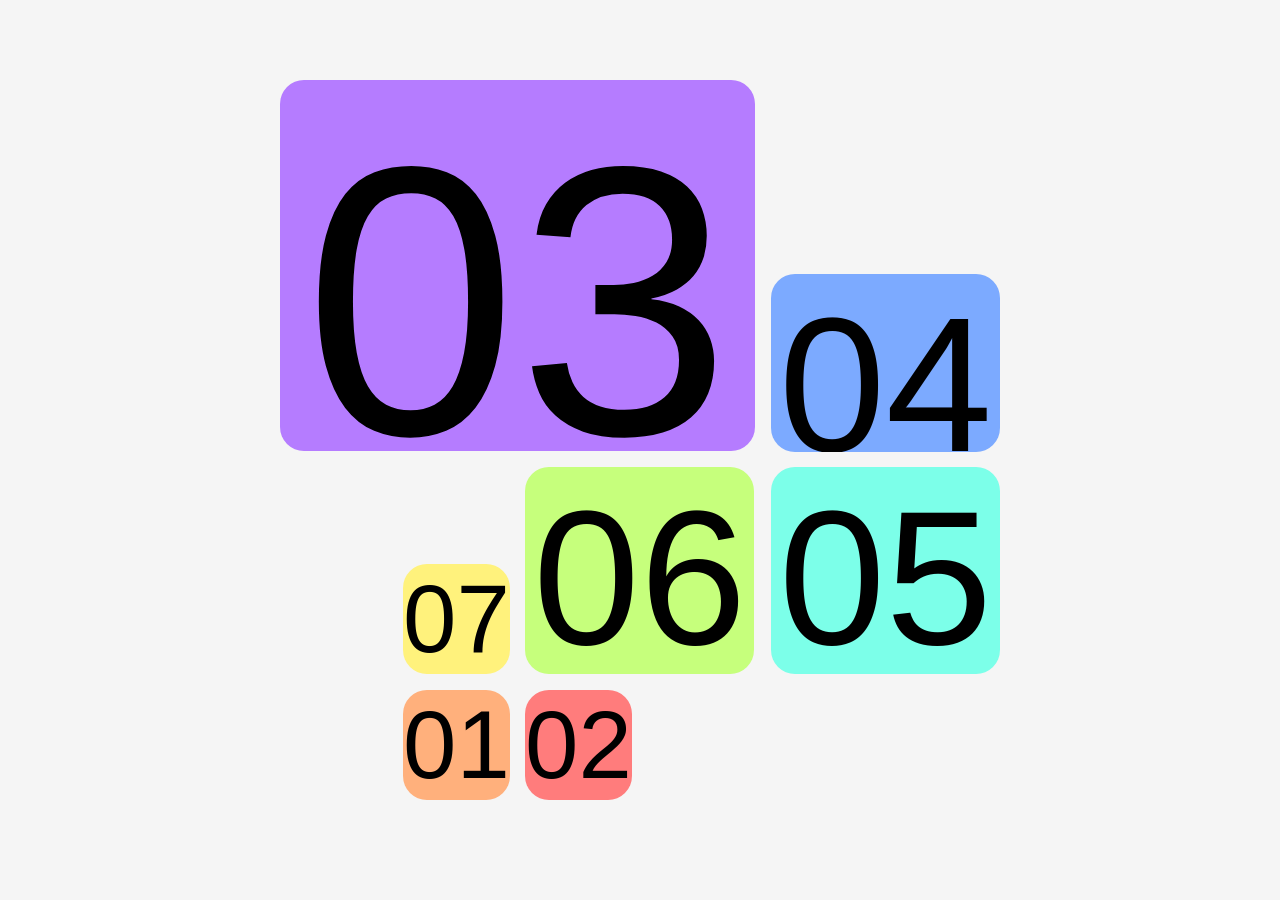
<file: box-3.html>
<!doctype html>
<html lang="en-ZA">
  <head>
    <meta charset="UTF-8" />
    <meta name="viewport" content="width=device-width, initial-scale=1.0" />
    <title>Carousel Three</title>
    <link rel="stylesheet" href="main.css" />
  </head>
  <body>
    <main>
      <div id="box-1"><a href="index.html">03</a></div>
      <div id="box-2"><a href="box-4.html">04</a></div>
      <div id="box-3"><a href="box-5.html">05</a></div>
      <div id="box-4"><a href="box-6.html">06</a></div>
      <div id="box-5"><a href="box-7.html">07</a></div>
      <div id="box-6"><a href="box-1.html">01</a></div>
      <div id="box-7"><a href="box-2.html">02</a></div>
    </main>
  </body>
</html>
</file>
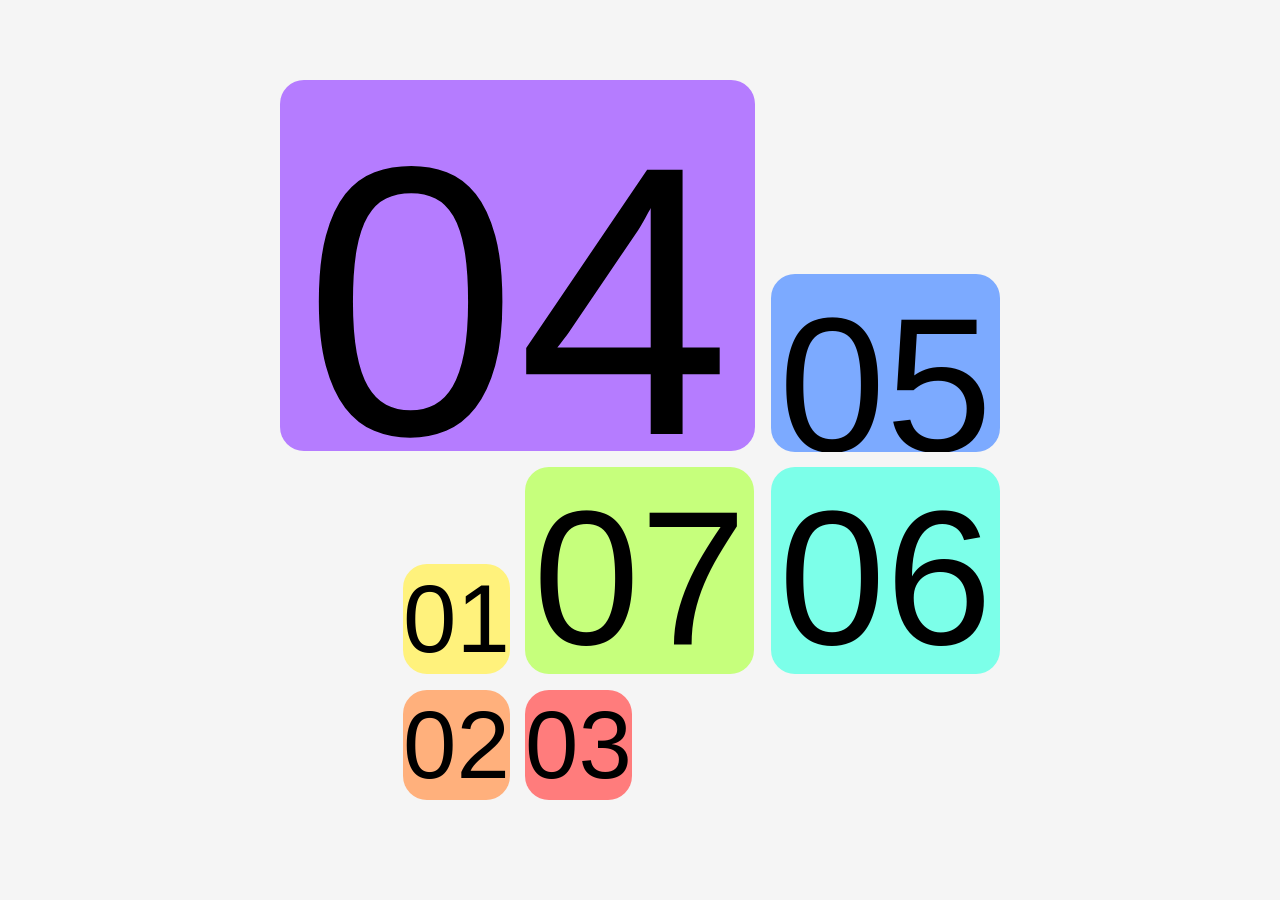
<file: box-4.html>
<!doctype html>
<html lang="en-ZA">
  <head>
    <meta charset="UTF-8" />
    <meta name="viewport" content="width=device-width, initial-scale=1.0" />
    <title>Carousel Four</title>
    <link rel="stylesheet" href="main.css" />
  </head>
  <body>
    <main>
      <div id="box-1"><a href="index.html">04</a></div>
      <div id="box-2"><a href="box-5.html">05</a></div>
      <div id="box-3"><a href="box-6.html">06</a></div>
      <div id="box-4"><a href="box-7.html">07</a></div>
      <div id="box-5"><a href="box-1.html">01</a></div>
      <div id="box-6"><a href="box-2.html">02</a></div>
      <div id="box-7"><a href="box-3.html">03</a></div>
    </main>
  </body>
</html>
</file>
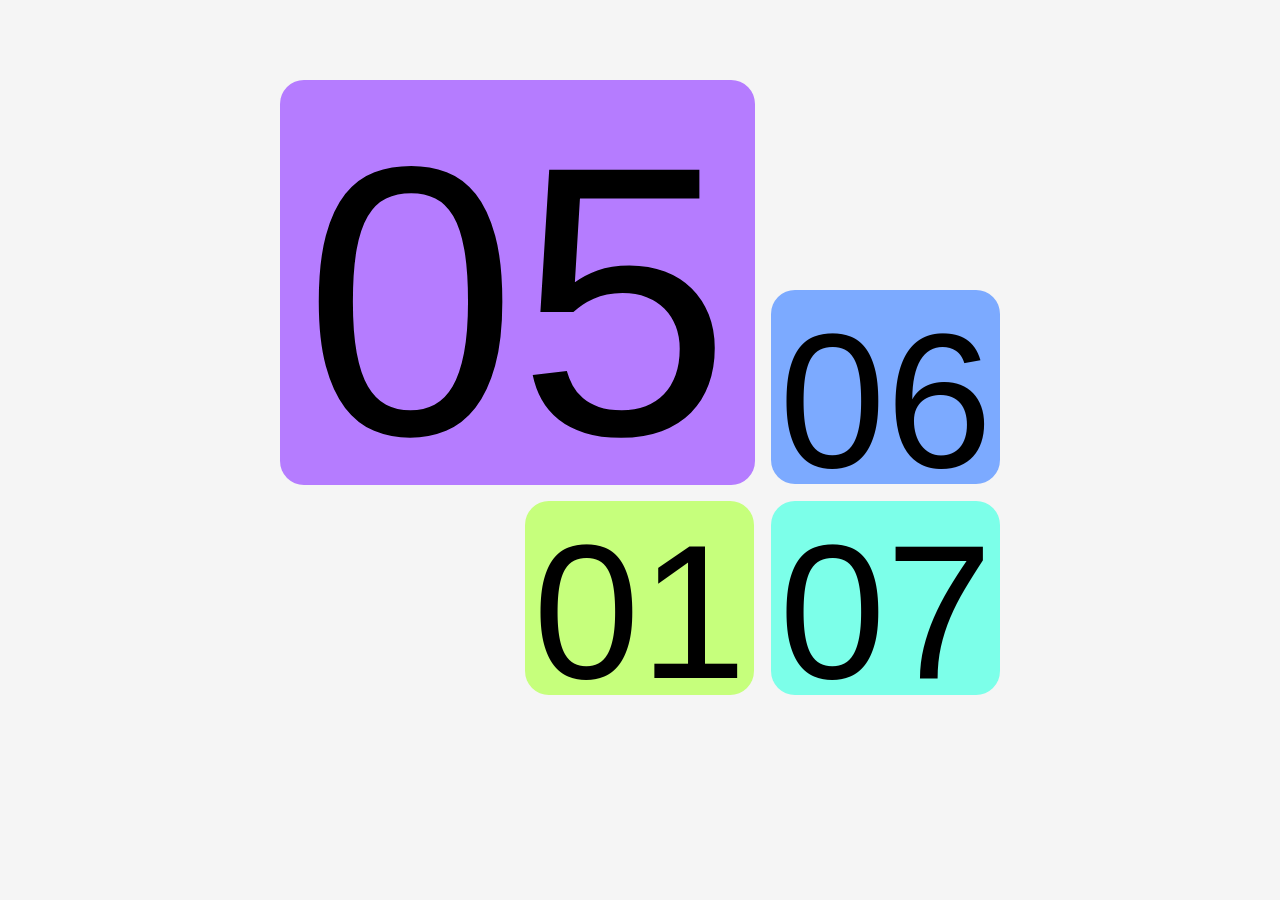
<file: box-5.html>
<!doctype html>
<html lang="en-ZA">
  <head>
    <meta charset="UTF-8" />
    <meta name="viewport" content="width=device-width, initial-scale=1.0" />
    <title>Carousel Five</title>
    <link rel="stylesheet" href="main.css" />
  </head>
  <body>
    <main>
      <div id="box-1"><a href="index.html">05</a></div>
      <div id="box-2"><a href="box-6.html">06</a></div>
      <div id="box-3"><a href="box-7.html">07</a></div>
      <div id="box-4"><a href="box-1.html">01</a></div>
    </main>
  </body>
</html>
</file>
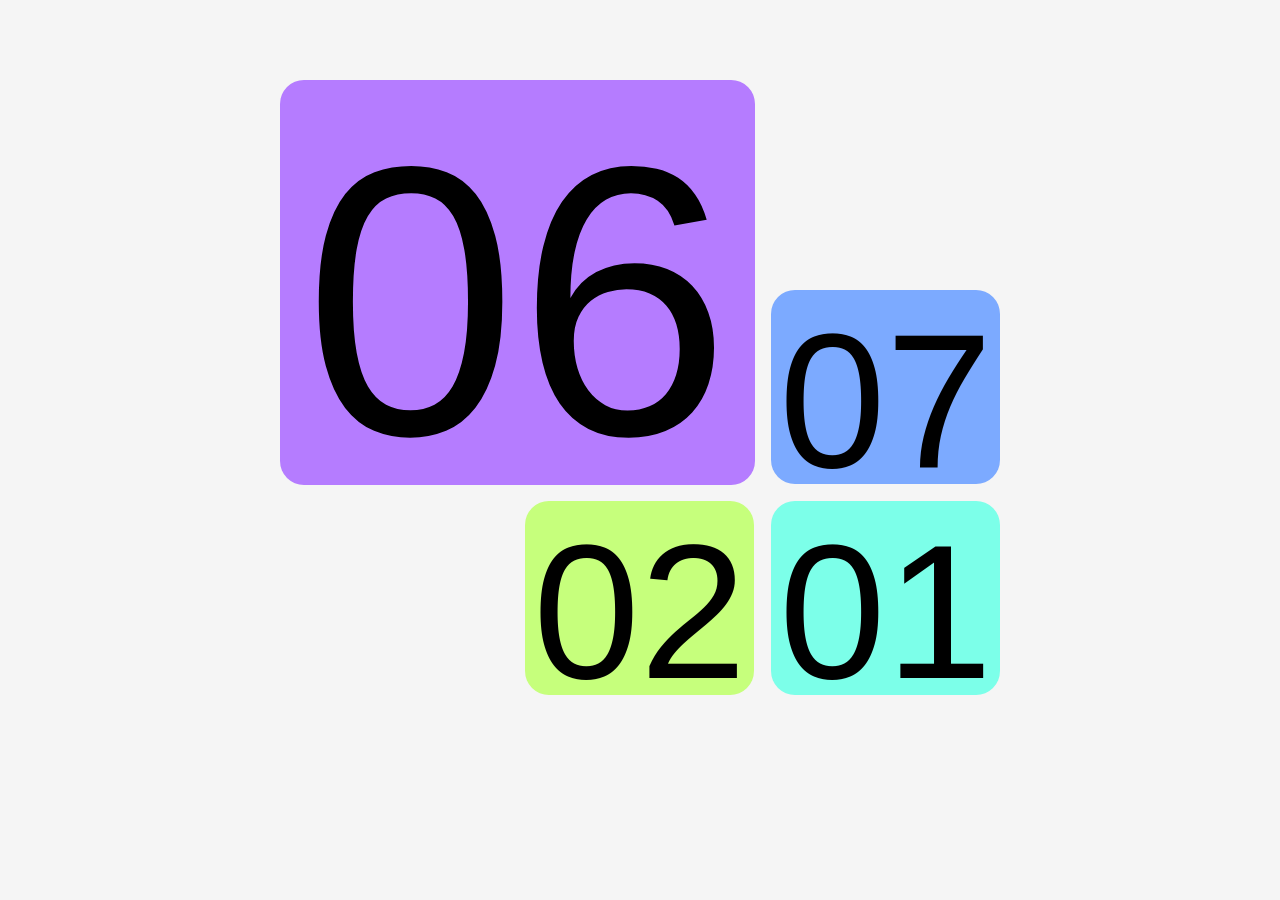
<file: box-6.html>
<!doctype html>
<html lang="en-ZA">
  <head>
    <meta charset="UTF-8" />
    <meta name="viewport" content="width=device-width, initial-scale=1.0" />
    <title>Carousel Six</title>
    <link rel="stylesheet" href="main.css" />
  </head>
  <body>
    <main>
      <div id="box-1"><a href="index.html">06</a></div>
      <div id="box-2"><a href="box-7.html">07</a></div>
      <div id="box-3"><a href="box-1.html">01</a></div>
      <div id="box-4"><a href="box-2.html">02</a></div>
    </main>
  </body>
</html>
</file>
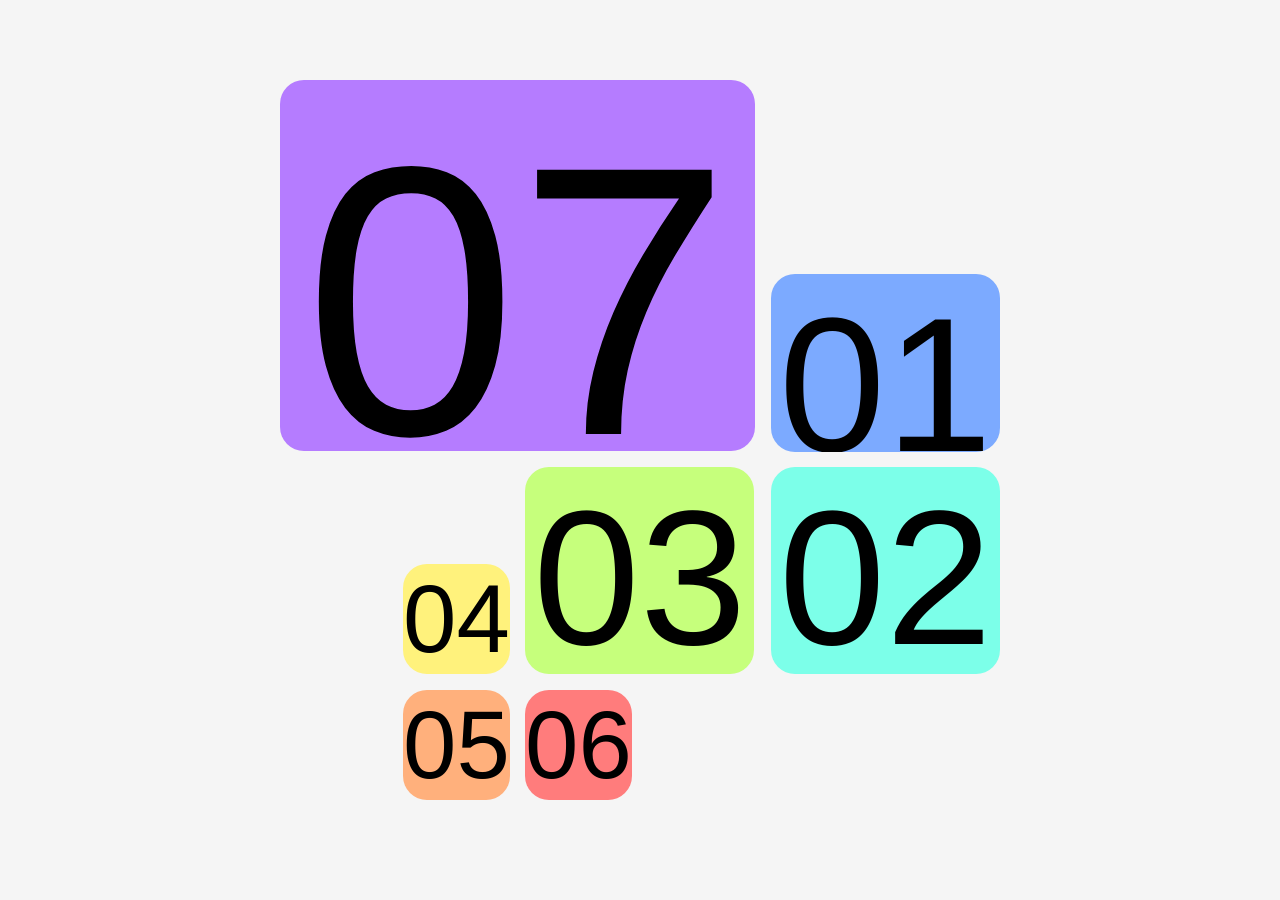
<file: box-7.html>
<!doctype html>
<html lang="en-ZA">
  <head>
    <meta charset="UTF-8" />
    <meta name="viewport" content="width=device-width, initial-scale=1.0" />
    <title>Carousel Seven</title>
    <link rel="stylesheet" href="main.css" />
  </head>
  <body>
    <main>
      <div id="box-1"><a href="index.html">07</a></div>
      <div id="box-2"><a href="box-1.html">01</a></div>
      <div id="box-3"><a href="box-2.html">02</a></div>
      <div id="box-4"><a href="box-3.html">03</a></div>
      <div id="box-5"><a href="box-4.html">04</a></div>
      <div id="box-6"><a href="box-5.html">05</a></div>
      <div id="box-7"><a href="box-6.html">06</a></div>
    </main>
  </body>
</html>
</file>
<file: main.css>
body {
  background: whitesmoke;
  font-family: Helvetica, Arial, sans-serif;
}

main {
  width: 80vh;
  height: 80vh;
  margin: 5rem auto 0 auto;
  display: grid;
  grid-template-rows: repeat(7, 1fr);
  grid-template-columns: repeat(6, 1fr);
  gap: 1rem;
}
main div {
  display: grid;
  place-items: center;
  border-radius: 1.5rem;
  contain: content;
}
main div a {
  text-decoration: none;
  color: inherit;
}
main div a ::after {
  text-decoration: none;
  color: inherit;
}

main div#box-1 {
  grid-column-start: 1;
  grid-column-end: 5;
  grid-row-start: 1;
  grid-row-end: 5;
  background-color: rgb(181, 124, 255);
  font-size: 24em;
}

main div#box-2 {
  grid-column-start: 5;
  grid-column-end: 7;
  grid-row-start: 3;
  grid-row-end: 5;
  background-color: rgb(124, 170, 255);
  font-size: 12em;
}

main div#box-3 {
  grid-column-start: 5;
  grid-column-end: 7;
  grid-row-start: 5;
  grid-row-end: 7;
  background-color: rgb(124, 255, 233);
  font-size: 12em;
}

main div#box-4 {
  grid-column-start: 3;
  grid-column-end: 5;
  grid-row-start: 5;
  grid-row-end: 7;
  background-color: rgb(198, 255, 124);
  font-size: 12em;
}

main div#box-5 {
  grid-column-start: 2;
  grid-column-end: 3;
  grid-row-start: 6;
  grid-row-end: 7;
  background-color: rgb(255, 242, 124);
  font-size: 6em;
}

main div#box-6 {
  grid-column-start: 2;
  grid-column-end: 3;
  grid-row-start: 7;
  grid-row-end: 8;
  background-color: rgb(255, 176, 124);
  font-size: 6em;
}
main div#box-7 {
  grid-column-start: 3;
  grid-column-end: 4;
  grid-row-start: 7;
  grid-row-end: 8;
  background-color: rgb(255, 124, 124);
  font-size: 6em;
}
</file>
